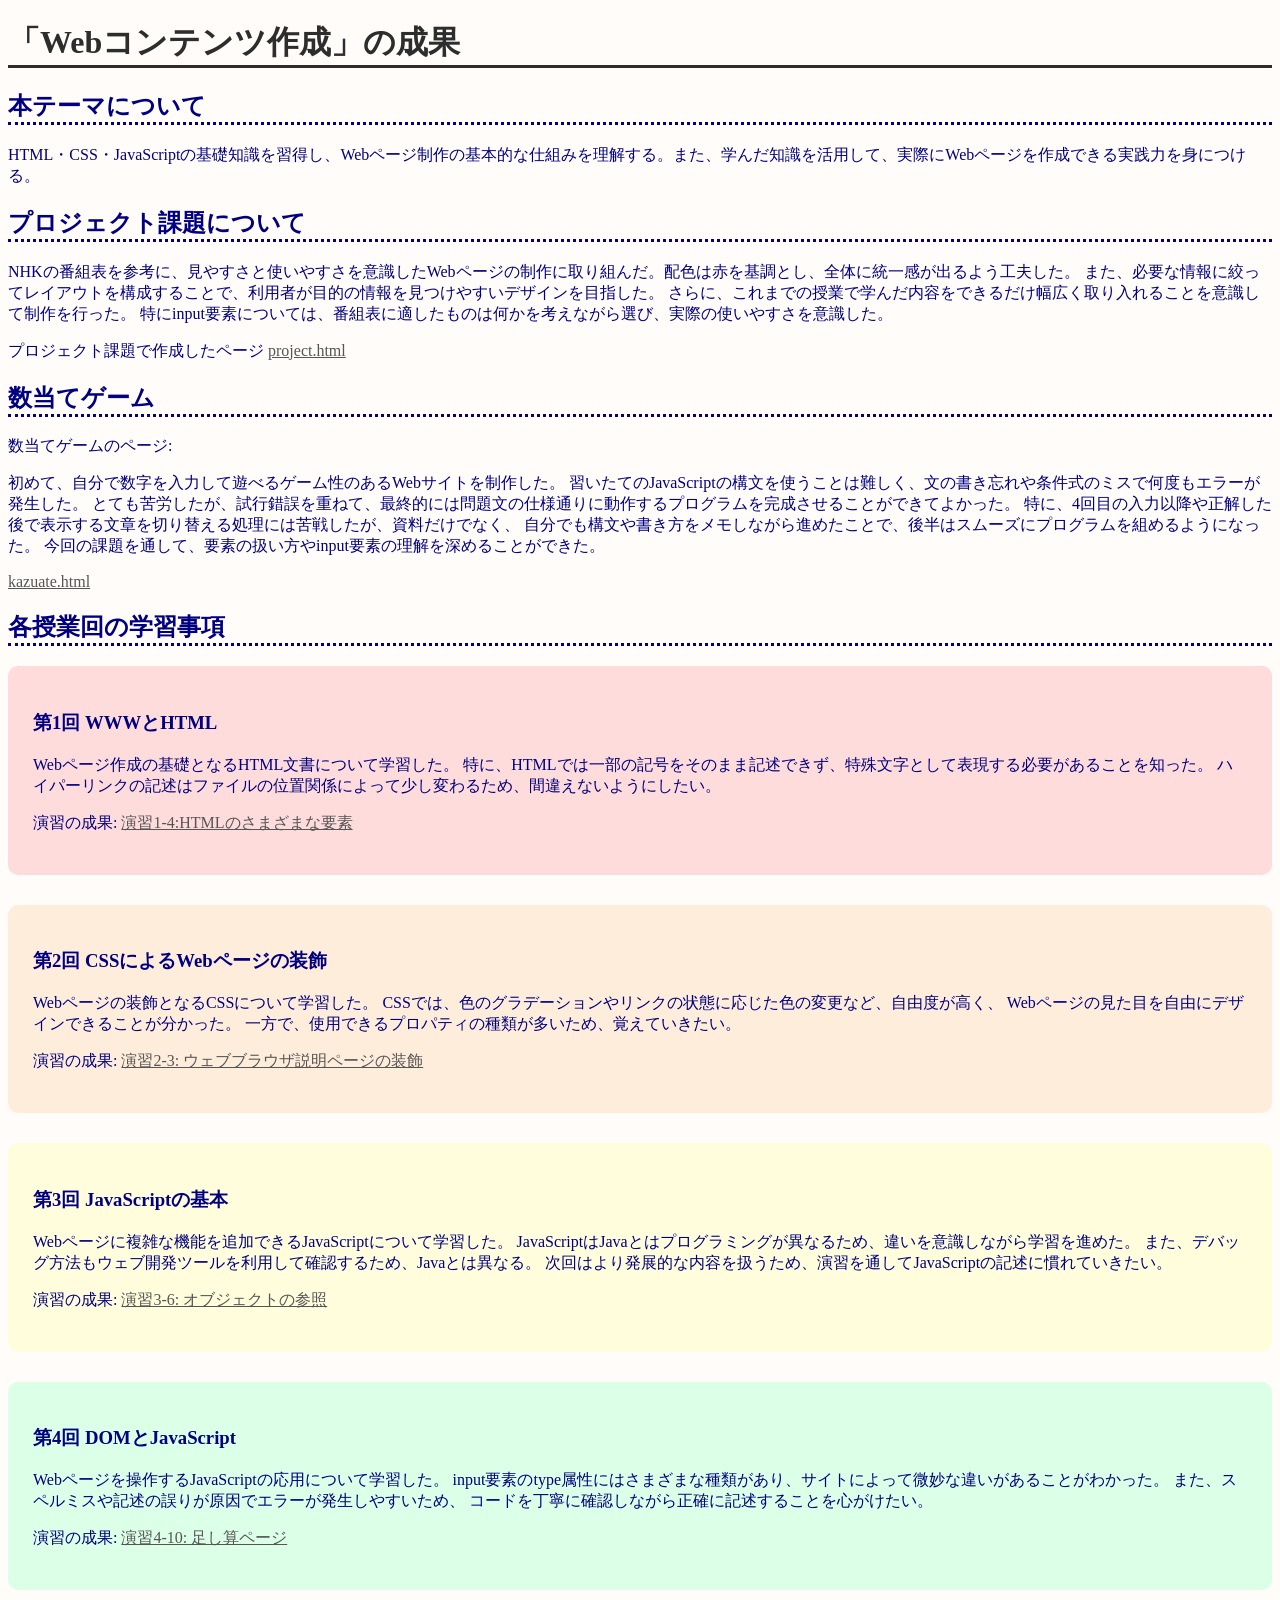
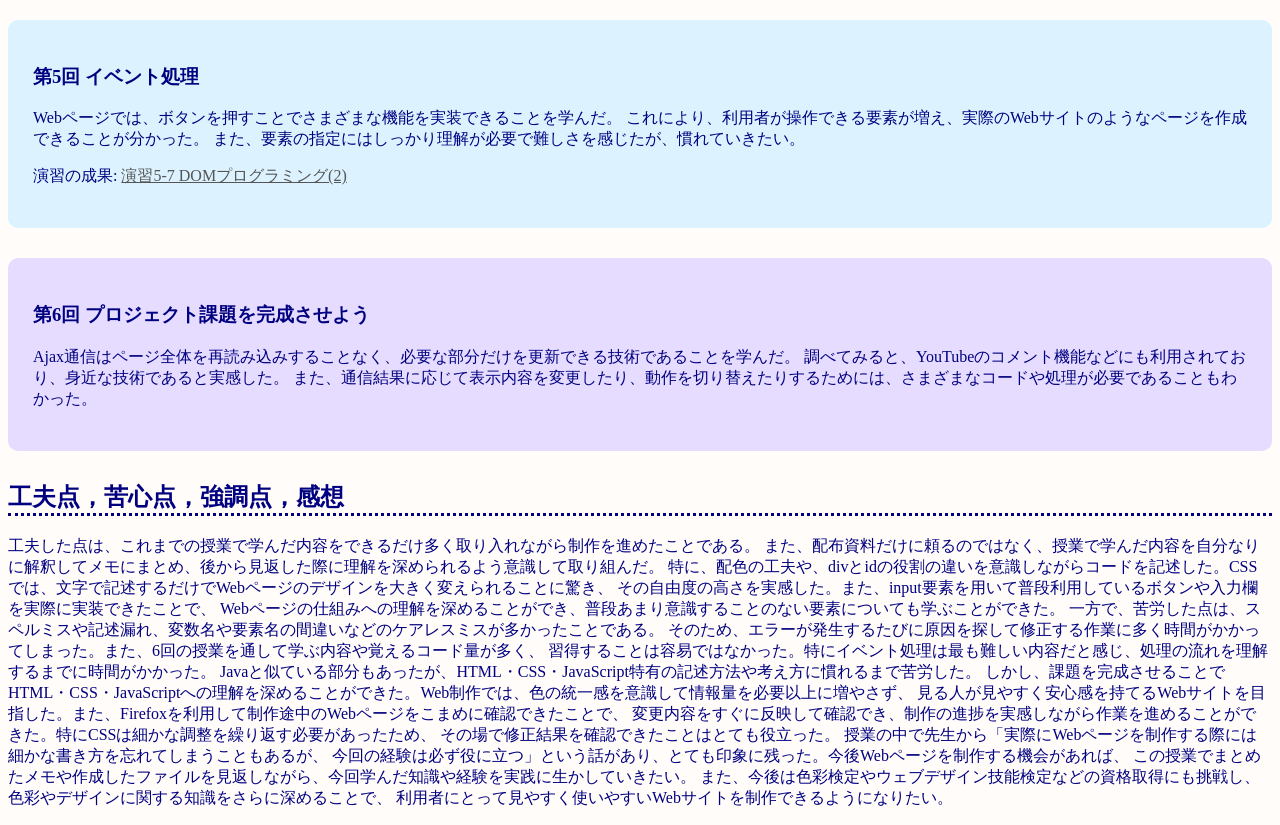
<file: index.html>
<!DOCTYPE html>
<html>
  <head>
    <meta charset="utf-8">
    <title>My test page</title>
    <link rel="stylesheet" href="style.css">
  </head>
  <body>
    <h1 class="ab">「Webコンテンツ作成」の成果</h1>
    <h2 class="bc">本テーマについて</h2>
    <p class="bc">
      HTML・CSS・JavaScriptの基礎知識を習得し、Webページ制作の基本的な仕組みを理解する。また、学んだ知識を活用して、実際にWebページを作成できる実践力を身につける。
    </p>

    <h2 class="cd">プロジェクト課題について</h2>
    <p class="cd">
      NHKの番組表を参考に、見やすさと使いやすさを意識したWebページの制作に取り組んだ。配色は赤を基調とし、全体に統一感が出るよう工夫した。
      また、必要な情報に絞ってレイアウトを構成することで、利用者が目的の情報を見つけやすいデザインを目指した。
      さらに、これまでの授業で学んだ内容をできるだけ幅広く取り入れることを意識して制作を行った。
      特にinput要素については、番組表に適したものは何かを考えながら選び、実際の使いやすさを意識した。
    </p>
    <p class="cd">プロジェクト課題で作成したページ
      <a  href= "project.html"
   			  title="同じフォルダの別ファイルへのリンク"
   				target="_blank">project.html</a></p>

    <h2 class="de">数当てゲーム</h2>
    <p class="de">数当てゲームのページ:
    <p class="de">
      初めて、自分で数字を入力して遊べるゲーム性のあるWebサイトを制作した。
      習いたてのJavaScriptの構文を使うことは難しく、文の書き忘れや条件式のミスで何度もエラーが発生した。
      とても苦労したが、試行錯誤を重ねて、最終的には問題文の仕様通りに動作するプログラムを完成させることができてよかった。
      特に、4回目の入力以降や正解した後で表示する文章を切り替える処理には苦戦したが、資料だけでなく、
      自分でも構文や書き方をメモしながら進めたことで、後半はスムーズにプログラムを組めるようになった。
      今回の課題を通して、要素の扱い方やinput要素の理解を深めることができた。
    </p>
    <a  href= "kazuate.html"
   			title="同じフォルダの別ファイルへのリンク"
   			target="_blank">kazuate.html</a></p>

    <h2>各授業回の学習事項</h2>
    <div id="iti">
    <h3>第1回 WWWとHTML</h3>
    <p>Webページ作成の基礎となるHTML文書について学習した。
      特に、HTMLでは一部の記号をそのまま記述できず、特殊文字として表現する必要があることを知った。
      ハイパーリンクの記述はファイルの位置関係によって少し変わるため、間違えないようにしたい。</p>
      <p>演習の成果:
      <a  href= "practice-html/elements.html"
   				title="同じフォルダの別ファイルへのリンク"
   				target="_blank">演習1-4:HTMLのさまざまな要素</a></p>
    </div>

    <div id="ni">
    <h3>第2回 CSSによるWebページの装飾</h3>
    <p>Webページの装飾となるCSSについて学習した。
      CSSでは、色のグラデーションやリンクの状態に応じた色の変更など、自由度が高く、
      Webページの見た目を自由にデザインできることが分かった。
      一方で、使用できるプロパティの種類が多いため、覚えていきたい。</p>
      <p>演習の成果:
      <a  href= "practice-css/browser-intro.html"
   				title="同じフォルダの別ファイルへのリンク"
   				target="_blank">演習2-3: ウェブブラウザ説明ページの装飾</a></p>
    </div>

    <div id="san">
    <h3>第3回 JavaScriptの基本</h3>
    <p>Webページに複雑な機能を追加できるJavaScriptについて学習した。
      JavaScriptはJavaとはプログラミングが異なるため、違いを意識しながら学習を進めた。
      また、デバッグ方法もウェブ開発ツールを利用して確認するため、Javaとは異なる。
      次回はより発展的な内容を扱うため、演習を通してJavaScriptの記述に慣れていきたい。</p>
      <p>演習の成果:
      <a  href= "practice-js/obj-practice.html"
   				title="同じフォルダの別ファイルへのリンク"
   				target="_blank">演習3-6: オブジェクトの参照</a></p>
    </div>
    
    <div id="yon">
    <h3>第4回 DOMとJavaScript</h3>
    <p>Webページを操作するJavaScriptの応用について学習した。
      input要素のtype属性にはさまざまな種類があり、サイトによって微妙な違いがあることがわかった。
      また、スペルミスや記述の誤りが原因でエラーが発生しやすいため、
      コードを丁寧に確認しながら正確に記述することを心がけたい。</p>
      <p>演習の成果:
      <a  href= "practice-eventdom/tashizan.html"
   				title="同じフォルダの別ファイルへのリンク"
   				target="_blank">演習4-10: 足し算ページ</a></p>
    </div>

    <div id="go">
    <h3>第5回 イベント処理</h3>
    <p>Webページでは、ボタンを押すことでさまざまな機能を実装できることを学んだ。
      これにより、利用者が操作できる要素が増え、実際のWebサイトのようなページを作成できることが分かった。
      また、要素の指定にはしっかり理解が必要で難しさを感じたが、慣れていきたい。</p>
      <p>演習の成果:
      <a  href= "practice-dom2/dom2-exercise.html"
   				title="同じフォルダの別ファイルへのリンク"
   				target="_blank">演習5-7 DOMプログラミング(2)</a></p>
    </div>

    <div id="roku">
    <h3>第6回 プロジェクト課題を完成させよう</h3>
    <p>Ajax通信はページ全体を再読み込みすることなく、必要な部分だけを更新できる技術であることを学んだ。
      調べてみると、YouTubeのコメント機能などにも利用されており、身近な技術であると実感した。
      また、通信結果に応じて表示内容を変更したり、動作を切り替えたりするためには、さまざまなコードや処理が必要であることもわかった。
    </p>
    </div>

    <h2 class="ef">工夫点，苦心点，強調点，感想</h2>
    <p class="ef">
      工夫した点は、これまでの授業で学んだ内容をできるだけ多く取り入れながら制作を進めたことである。
      また、配布資料だけに頼るのではなく、授業で学んだ内容を自分なりに解釈してメモにまとめ、後から見返した際に理解を深められるよう意識して取り組んだ。
      特に、配色の工夫や、divとidの役割の違いを意識しながらコードを記述した。CSSでは、文字で記述するだけでWebページのデザインを大きく変えられることに驚き、
      その自由度の高さを実感した。また、input要素を用いて普段利用しているボタンや入力欄を実際に実装できたことで、
      Webページの仕組みへの理解を深めることができ、普段あまり意識することのない要素についても学ぶことができた。
      一方で、苦労した点は、スペルミスや記述漏れ、変数名や要素名の間違いなどのケアレスミスが多かったことである。
      そのため、エラーが発生するたびに原因を探して修正する作業に多く時間がかかってしまった。また、6回の授業を通して学ぶ内容や覚えるコード量が多く、
      習得することは容易ではなかった。特にイベント処理は最も難しい内容だと感じ、処理の流れを理解するまでに時間がかかった。
      Javaと似ている部分もあったが、HTML・CSS・JavaScript特有の記述方法や考え方に慣れるまで苦労した。
      しかし、課題を完成させることでHTML・CSS・JavaScriptへの理解を深めることができた。Web制作では、色の統一感を意識して情報量を必要以上に増やさず、
      見る人が見やすく安心感を持てるWebサイトを目指した。また、Firefoxを利用して制作途中のWebページをこまめに確認できたことで、
      変更内容をすぐに反映して確認でき、制作の進捗を実感しながら作業を進めることができた。特にCSSは細かな調整を繰り返す必要があったため、
      その場で修正結果を確認できたことはとても役立った。
      授業の中で先生から「実際にWebページを制作する際には細かな書き方を忘れてしまうこともあるが、
      今回の経験は必ず役に立つ」という話があり、とても印象に残った。今後Webページを制作する機会があれば、
      この授業でまとめたメモや作成したファイルを見返しながら、今回学んだ知識や経験を実践に生かしていきたい。
      また、今後は色彩検定やウェブデザイン技能検定などの資格取得にも挑戦し、色彩やデザインに関する知識をさらに深めることで、
      利用者にとって見やすく使いやすいWebサイトを制作できるようになりたい。

    </p>
  </body>
</html>
</file>
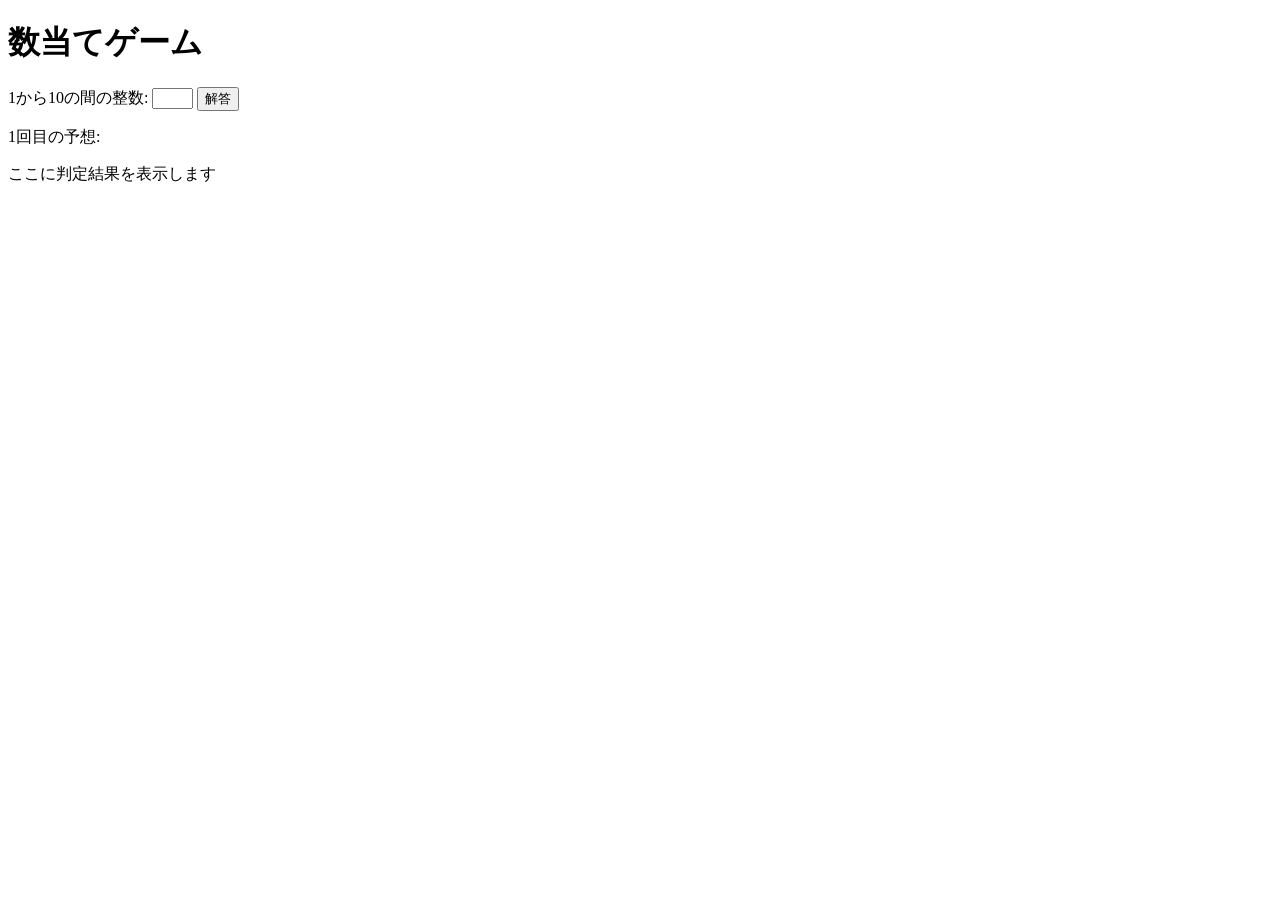
<file: kazuate.html>
<!-- 課題4-1: 数当てゲーム -->

<!DOCTYPE html>
<html>
  <head>
    <meta charset="utf-8">
    <title>数当てゲーム</title>
    <script src="kazuate.js" defer></script>
  </head>

  <body>
    <h1>数当てゲーム</h1>
    <p>
      1から10の間の整数:
      <input type="text" name="kaito" id="kaito" size="3">
      <button id="calc">解答</button>
    </p>
    <p>
        <span id="kaisu">1</span>回目の予想: 
        <!-- ここにテキストボックスとボタンを設置 -->

    </p>
    <p id="result">ここに判定結果を表示します</p>
</html>
</file>
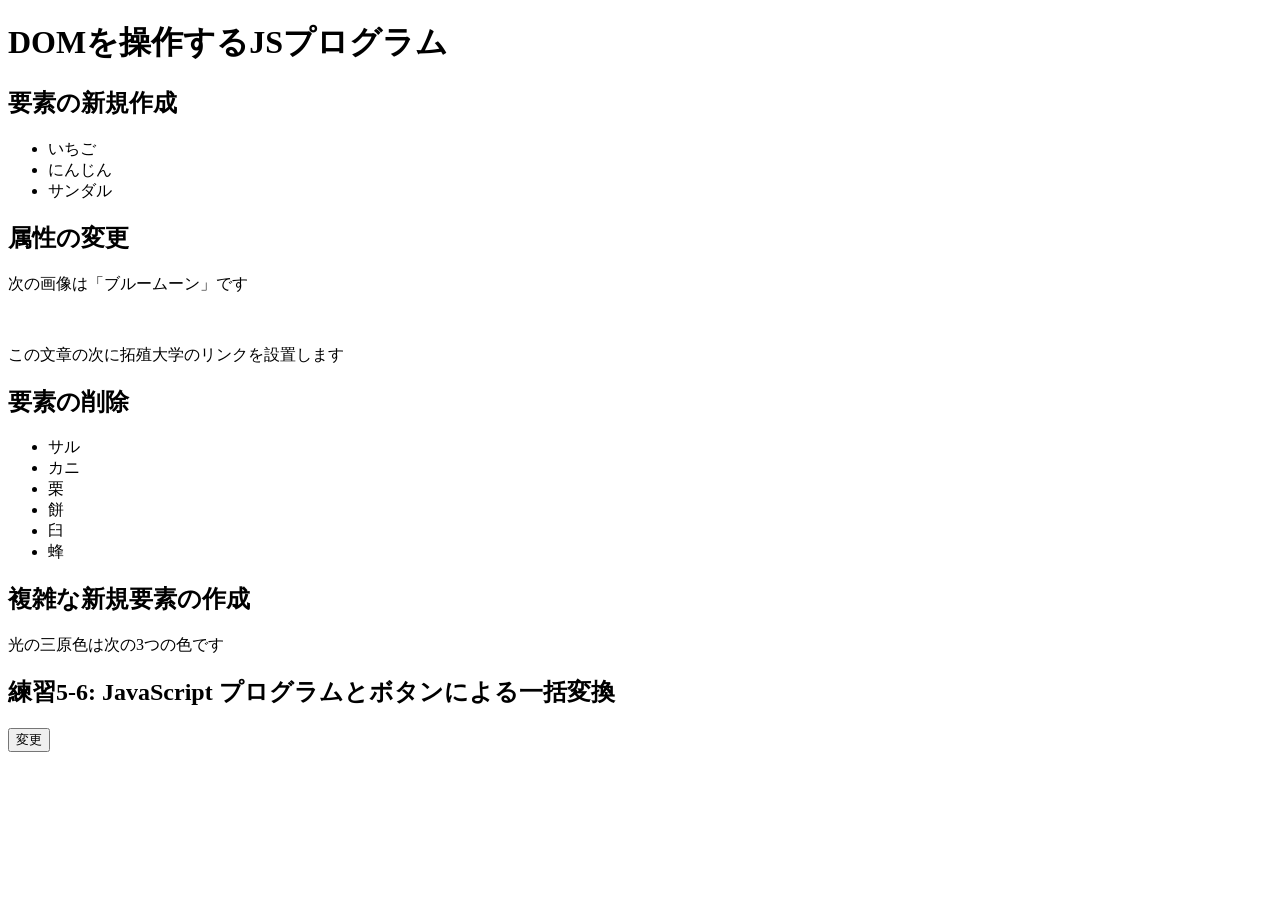
<file: practice-dom2/dom2-intro.html>
<!DOCTYPE html>
<html>
  <head>
    <title>DOMを操作するJSプログラム</title>
	<script src="dom2-intro.js" defer></script>
  </head>

  <body>
	  <h1>DOMを操作するJSプログラム</h1>

	  <h2>要素の新規作成</h2>
	  <ul id="kazoeuta">
		<li>いちご</li>
		<li>にんじん</li>
		<li>サンダル</li>
	  </ul>

	  <h2>属性の変更</h2>
	  <p>次の画像は「ブルームーン」です</p>
	  <img id="bluemoon">

	  <p id="takudai">この文章の次に拓殖大学のリンクを設置します</p>


	  <h2>要素の削除</h2>
	  <ul id="kassen">
		  <li>サル</li>
		  <li>カニ</li>
		  <li>栗</li>
		  <li id="mochi">餅</li>
		  <li>臼</li>
		  <li>蜂</li>
	  </ul>

	  <h2 id="fukuzatu">複雑な新規要素の作成</h2>
	  <p id="primary">光の三原色は次の3つの色です</p>

	  <h2>練習5-6: JavaScript プログラムとボタンによる一括変換</h2>
	  <button id="henkou">変更</button>

  </body>
</html>
</file>
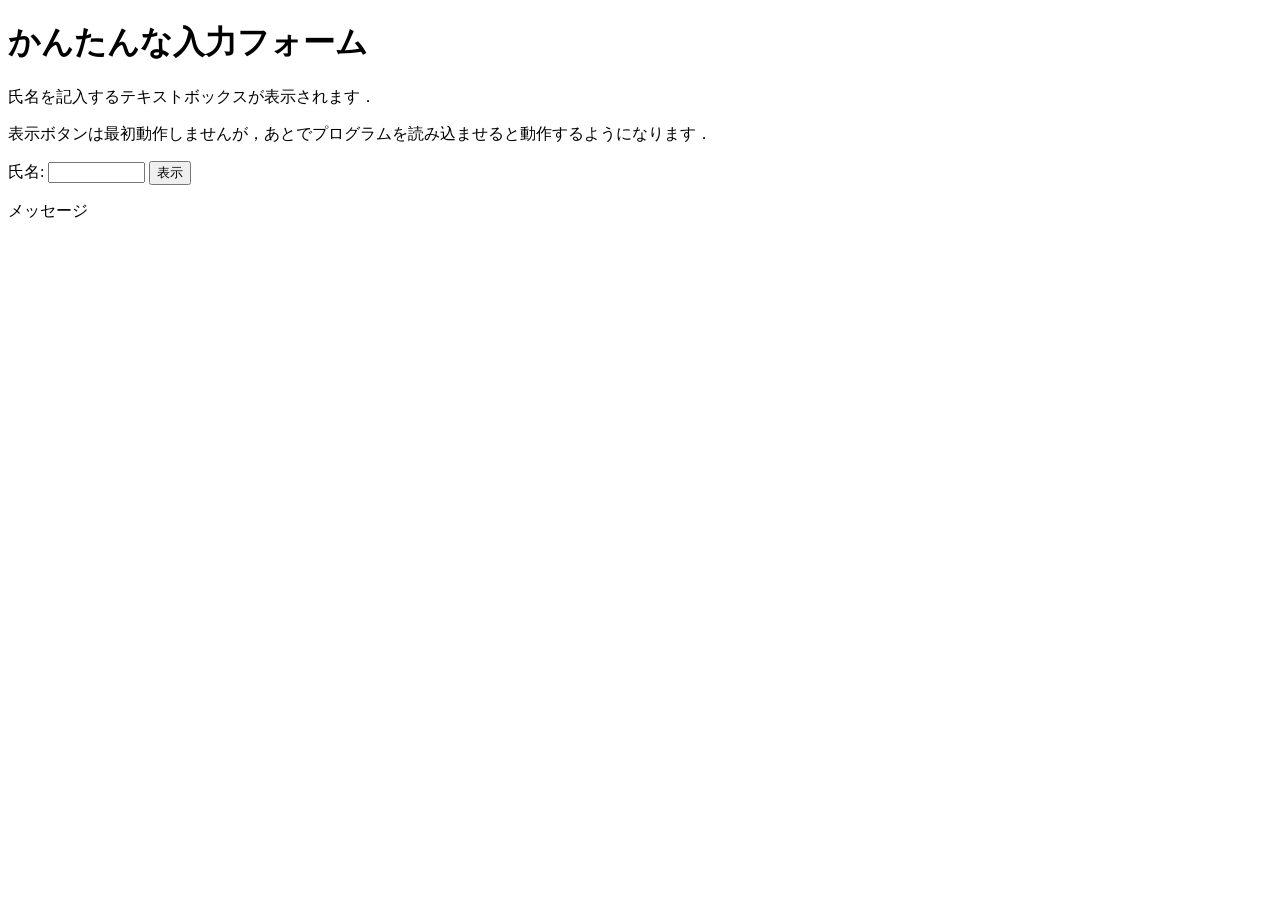
<file: practice-eventdom/input-demo.html>
<!DOCTYPE html>
<html>
  <head>
    <title>かんたんな入力フォーム</title>
    <script src="input-demo.js" defer></script>
  </head>

  <body>
    <h1>かんたんな入力フォーム</h1>
	<p>氏名を記入するテキストボックスが表示されます．</p>
	<p>表示ボタンは最初動作しませんが，あとでプログラムを読み込ませると動作するようになります．</p>
	<label for="shimei">氏名: </label>
	<input type="text" name="shimei" size="10" id="shimei">
	<button id="print">表示</button>
	<p id="message">メッセージ</p>
  </body>
</html>
</file>
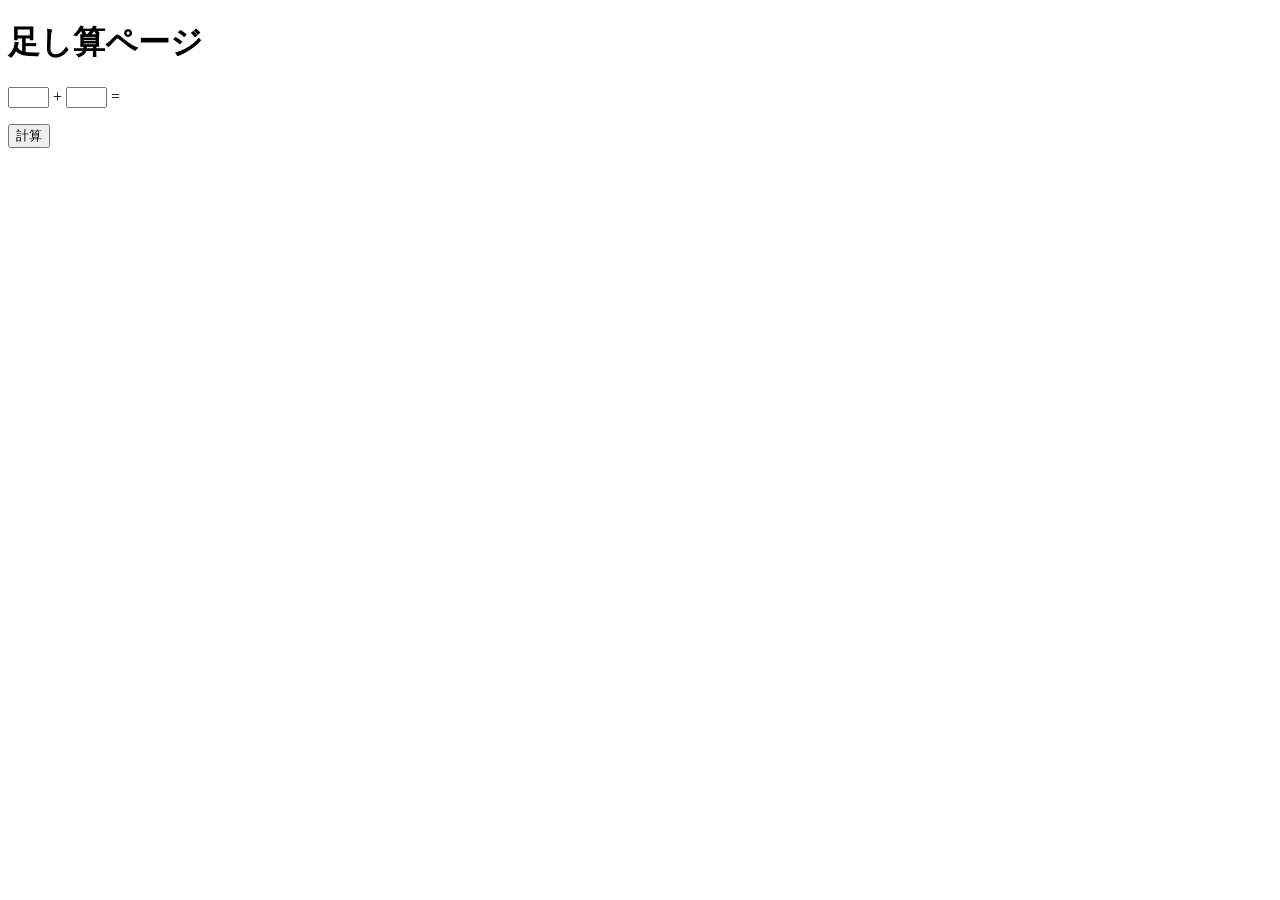
<file: practice-eventdom/tashizan.html>
<!DOCTYPE html>
<html>
  <head>
    <title>足し算ページ</title>
	<script src="tashizan.js" defer></script>
  </head>

  <body>
    <h1>足し算ページ</h1>
	<p>
	<input type="text" name="left" id="left" size="3">
	+
	<input type="text" name="right" id="right" size="3">
	=
	<span id="answer"></span>
	</p>
	<button id="calc">計算</button>
  </body>
</html>
</file>
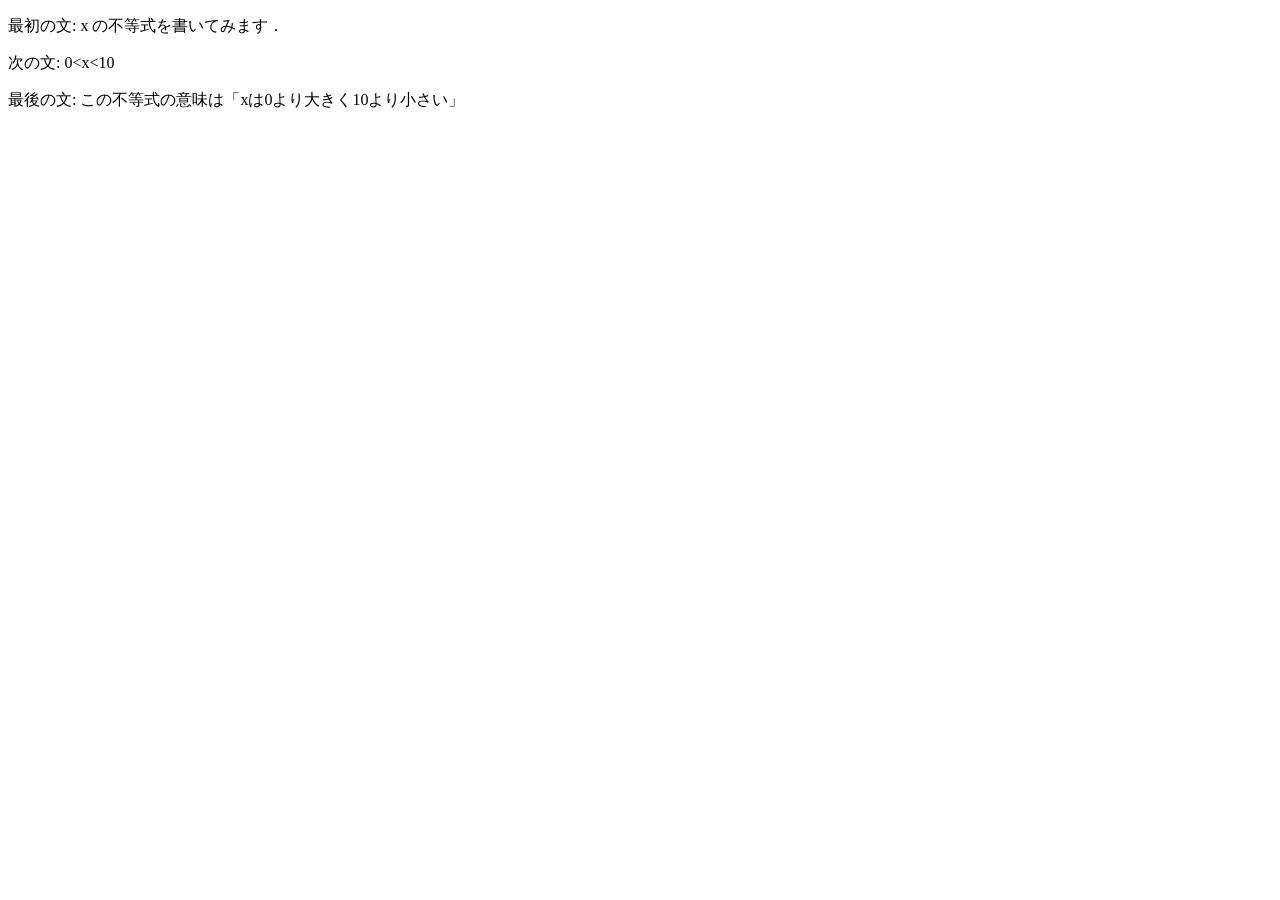
<file: practice-html/structure.html>
<!DOCTYPE html>
<html>
  <head>
    <meta charset="utf-8">
    <title>演習1-3</title>
  </head>
  <body>
    <p>最初の文: x の不等式を書いてみます．</p>
    <p>次の文: 0&lt;x&lt;10</p>
    <p>最後の文: この不等式の意味は「xは0より大きく10より小さい」</p>
    <!--<p>これは不要な文章です．</p>
  </body>
</html>
</file>
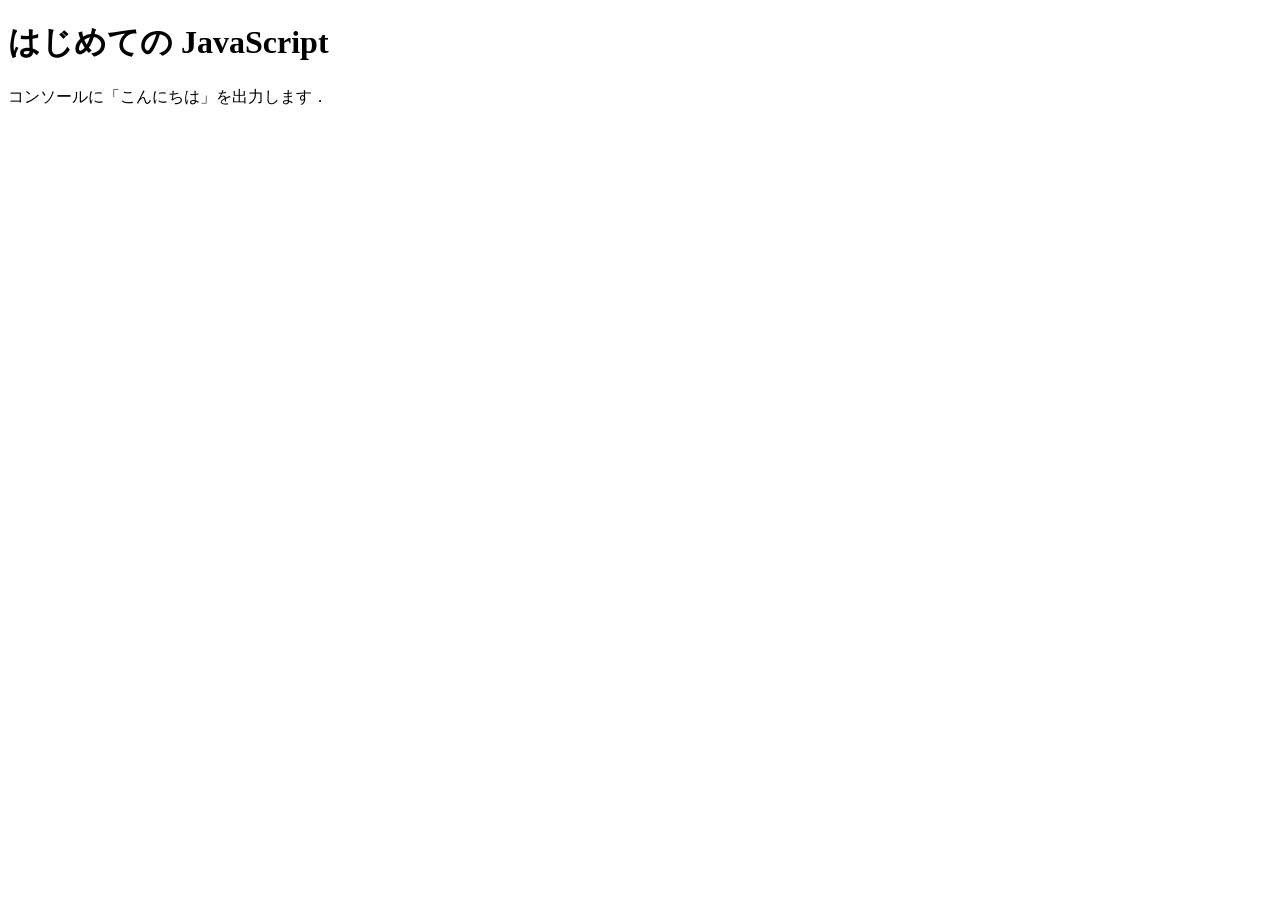
<file: practice-js/jsintro.html>
<!DOCTYPE html>
<html>
  <head>
    <meta charset="utf-8">
    <title>はじめての JavaScript</title>
    <script src="hello.js" defer></script>
  </head>

  <body>
    <h1>はじめての JavaScript</h1>

    <p>コンソールに「こんにちは」を出力します．</p>

    
  </body>
</html>
</file>
<file: style.css>
body {
  background-color: #fffcfa;
}
* {
  color: navy;
}

h1 {
  color: #2D2D2D;
}

a:link {
  color: #555555;
}

a:visited {
  color: #aaaaaa;
}

a:hover {
  text-decoration: none;
}

h1 {
  border-bottom-style: solid;
}

h2 {
  border-bottom-style: dotted;
}

div#iti {
  background-color: #ffdcdc;
  padding: 25px;
  border-radius: 10px;
  margin-bottom: 30px;
}

div#ni {
  background-color: #ffeddc;
  padding: 25px;
  border-radius: 10px;
  margin-bottom: 30px;
}

div#san {
  background-color: #fffddc;
  padding: 25px;
  border-radius: 10px;
  margin-bottom: 30px;
}

div#yon {
  background-color: #dcffe8;
  padding: 25px;
  border-radius: 10px;
  margin-bottom: 30px;
}

div#go {
  background-color: #dcf3ff;
  padding: 25px;
  border-radius: 10px;
  margin-bottom: 30px;
}

div#roku {
  background-color: #e6dcff;
  padding: 25px;
  border-radius: 10px;
  margin-bottom: 30px;
}
</file>
